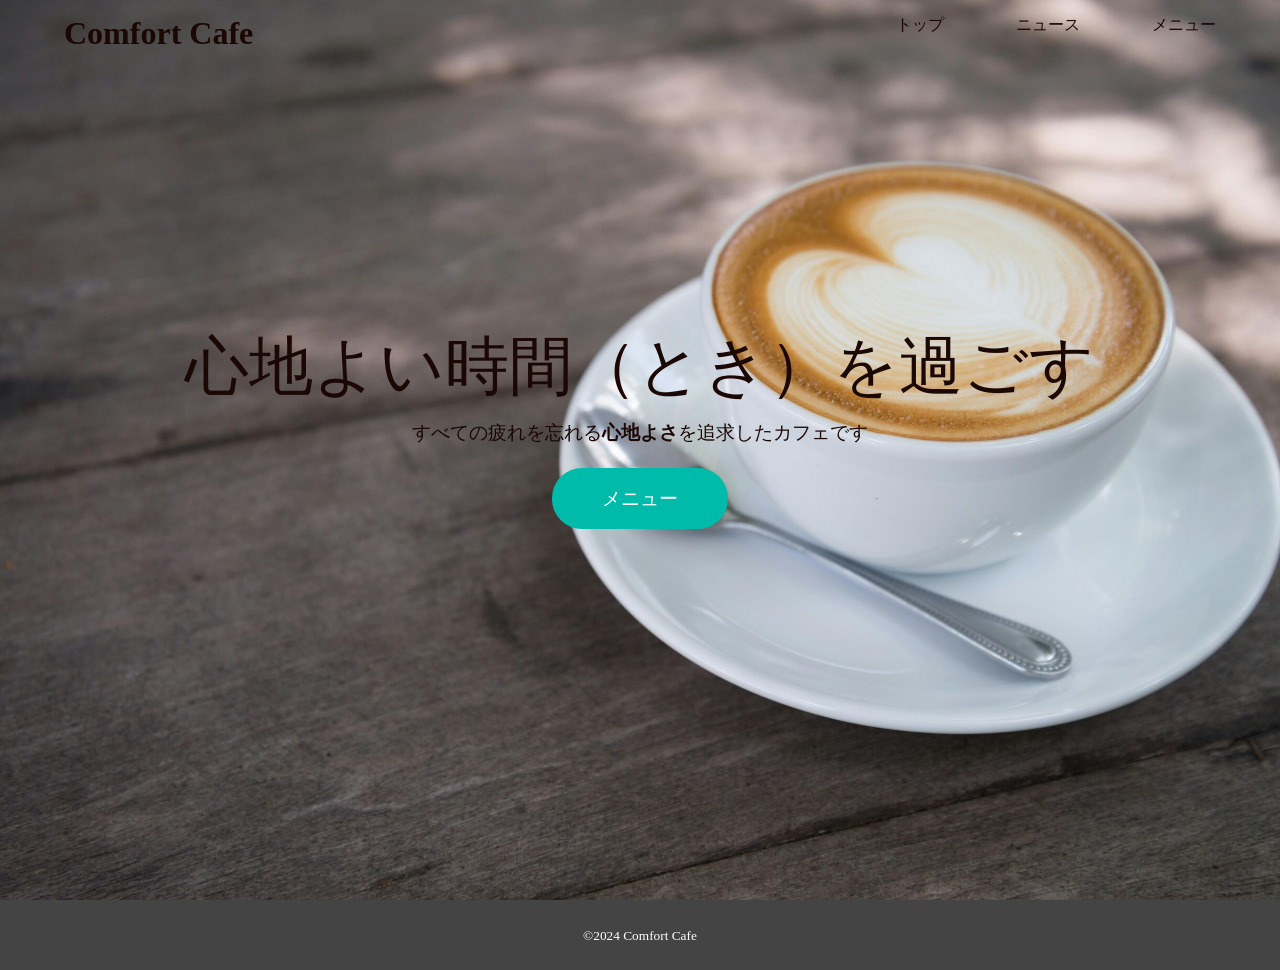
<file: index.html>
<!DOCTYPE html>
<html lang="ja">
<head>
    <meta charset="UTF-8">
    <meta http-wquiv="X-UA-Compatible" content="IE=edge">
    <meta name="viewport" content="width=device-width, initial-scale=1.0">
    <link rel="stylesheet"  href="style.css">
    <title>Comfort Cafe</title>
</head>
<body>
    <div id="top"> 
        <header>
            <h1 class="heading">
                <a href="index.html">Comfort Cafe</a>
            </h1>
            <nav>
                <ul class="main-nav">
                    <li><a href="index.html">トップ</a></li>
                    <li><a href="news.html">ニュース</a></li>
                    <li><a href="menu.html">メニュー</a></li>
                </ul>
            </nav>
        </header>

        <div class="main-visual">
            <h2 class="main-title">心地よい時間（とき）を過ごす</h2>
            <p>すべての疲れを忘れる<b>心地よさ</b>を追求したカフェです</p>
            <a class="btn" href="main.html">メニュー</a>
        </div>
    </div>
    <footer>
        <p><small>&copy;2024 Comfort Cafe<small></small>
        </p>
    </footer>
</body>
</html>
</file>
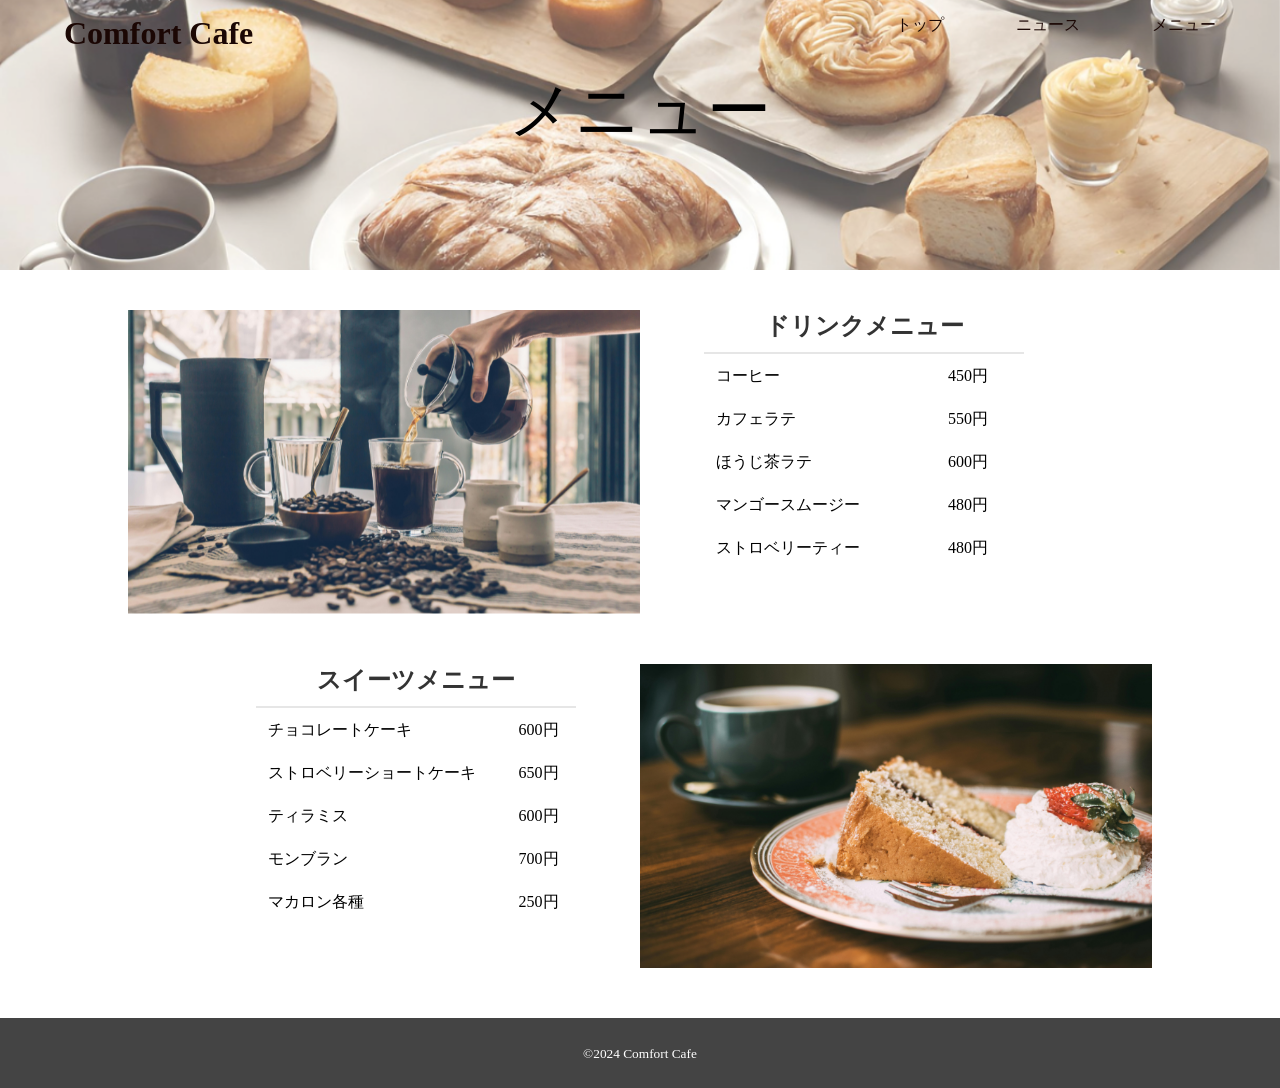
<file: menu.html>
<!DOCTYPE html>
<html lang="ja">
<head>
    <meta charset="UTF-8">
    <meta http-wquiv="X-UA-Compatible" content="IE=edge">
    <meta name="viewport" content="width=device-width, initial-scale=1.0">
    <link rel="stylesheet"  href="style.css">
    <title>Comfort Cafe -メニュー</title>
</head>
<body>
    <div id="menu"> 
        <header>
            <h1 class="heading">
                <a href="index.html">Comfort Cafe</a>
            </h1>
            <nav>
                <ul class="main-nav">
                    <li><a href="index.html">トップ</a></li>
                    <li><a href="news.html">ニュース</a></li>
                    <li><a href="menu.html">メニュー</a></li>
                </ul>
            </nav>
        </header>
        <div>
            <h2 class="main-title">メニュー</h2>
        </div>
    </div>
        <div class="menu-contents">
            <div class="menu-drink">
                <img src="./img/menudrink.png" alt="ドリンクメニュー">
                <div class="drink">
                    <h1 class="drink-title">ドリンクメニュー</h1>
                    <table class="drink-table">
                        <tbody>
                            <tr>
                                <td>コーヒー</td>
                                <td>450円</td>
                            </tr>
                            <tr>
                                <td>カフェラテ</td>
                                <td>550円</td>
                            </tr>
                            <tr>
                                <td>ほうじ茶ラテ</td>
                                <td>600円</td>
                            </tr>
                            <tr>
                                <td>マンゴースムージー</td>
                                <td>480円</td>
                            </tr>
                            <tr>
                                <td>ストロベリーティー</td>
                                <td>480円</td>
                            </tr>
                        </tbody>
                    </table>
                </div>
            </div>
        <div class="menu-sweets">
            <div class="sweets">
                <h1 class="sweets-title">スイーツメニュー</h1>
                <table class="sweets-table">
                    <tbody>
                        <tr>
                            <td>チョコレートケーキ</td>
                            <td>600円</td>
                        </tr>
                        <tr>
                            <td>ストロベリーショートケーキ</td>
                            <td>650円</td>
                        </tr>
                        <tr>
                            <td>ティラミス</td>
                            <td>600円</td>
                        </tr>
                        <tr>
                            <td>モンブラン</td>
                            <td>700円</td>
                        </tr>
                        <tr>
                            <td>マカロン各種</td>
                            <td>250円</td>
                        </tr>
                    </tbody>
                </table>
            </div>
            <img src="./img/menusweets.png" alt="スイーツメニュー">
        </div>
    </div>
        <footer>
        <p><small>&copy;2024 Comfort Cafe<small></small>
        </p>
    </footer>
</body>
</html>
</file>
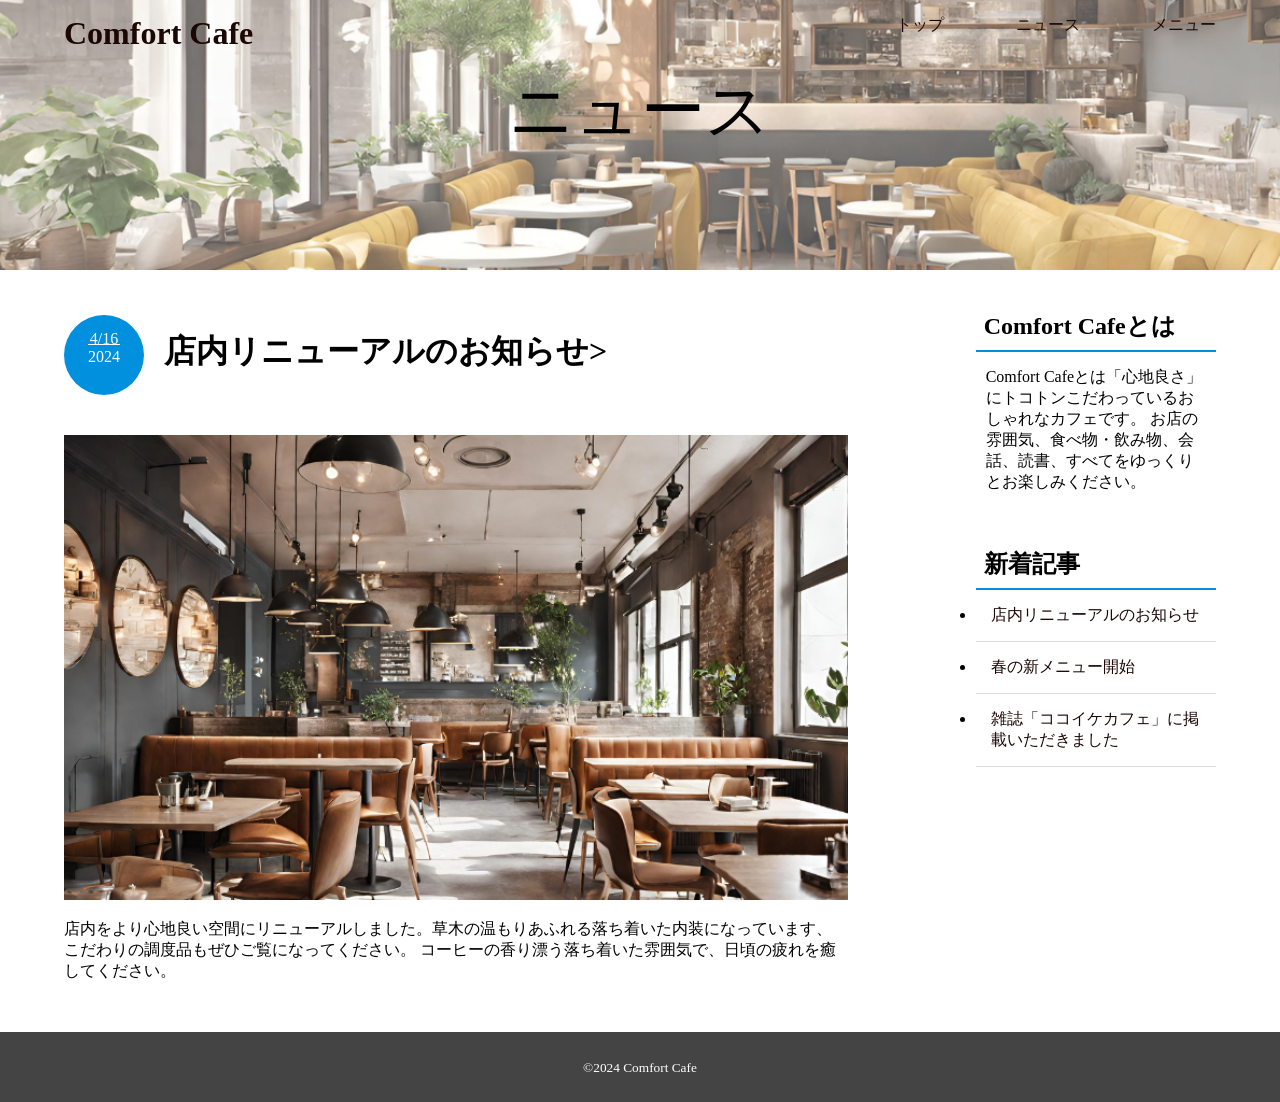
<file: news.html>
<!DOCTYPE html>
<html lang="ja">
<head>
    <meta charset="UTF-8">
    <meta http-wquiv="X-UA-Compatible" content="IE=edge">
    <meta name="viewport" content="width=device-width, initial-scale=1.0">
    <link rel="stylesheet"  href="style.css">
    <title>Comfort Cafe -ニュース</title>
</head>
<body>
    <div id="news"> 
        <header>
            <h1 class="heading">
                <a href="index.html">Comfort Cafe</a>
            </h1>
            <nav>
                <ul class="main-nav">
                    <li><a href="index.html">トップ</a></li>
                    <li><a href="news.html">ニュース</a></li>
                    <li><a href="menu.html">メニュー</a></li>
                </ul>
            </nav>
        </header>
        <div>
            <h2 class="main-title">ニュース</h2>
        </div>
    </div>

    <div class="news-contents">
        <article>
            <div class="post">
                <p class="post-date">4/16<br><span>2024</span></p>
                <h2 class="post-title">店内リニューアルのお知らせ></h2>
            </div>
            <img src="./img/cagearticle.png" alt="店内リニューアル">
            <p>店内をより心地良い空間にリニューアルしました。草木の温もりあふれる落ち着いた内装になっています、
                こだわりの調度品もぜひご覧になってください。
                コーヒーの香り漂う落ち着いた雰囲気で、日頃の疲れを癒してください。</p>
        </article>

        <aside>
             <h3 class="side-title">Comfort Cafeとは</h3>
             <p>Comfort Cafeとは「心地良さ」にトコトンこだわっているおしゃれなカフェです。
                お店の雰囲気、食べ物・飲み物、会話、読書、すべてをゆっくりとお楽しみください。
             </p>

             <h3 class="side-title">新着記事</h3>
             <ul class="side-article">
                <li><a href="#">店内リニューアルのお知らせ</a></li>
                <li><a href="#">春の新メニュー開始</a></li>
                <li><a href="#">雑誌「ココイケカフェ」に掲載いただきました</a></li>
             </ul>
        </aside>
    </div>
    <footer>
        <p><small>&copy;2024 Comfort Cafe<small></small>
        </p>
    </footer>
</body>
</html>
</file>
<file: style.css>
*{
    margin: 0;
    padding: 0;
    box-sizing: border-box;
}

header{
    width: 90%;
    padding: 15px 0;
    margin: 0 auto;
    display: flex;
    justify-content:space-between;
}

footer{
    width: 100%;
    background-color: #444;
    text-align:center;
    padding: 26px 0;
    color: #fff;
}

a {
    text-decoration: none;
}

.main-nav{
    display: flex;
    list-style: none;
}

.main-nav li{
    margin-left: 36px;
    color: #435;
}

.main-nav li:hover{
    color: #0ba;
}

.main-visual{
    text-align:  center;
    margin-top: 20%;
}

.main-visual p{
    font-size: 1.2rem;
    margin: 10px 0 40px;
    font-family: 'Times New Roman', Times, serif;
}

.main-title{
    font-size: 4rem;
    font-family: 'Times New Roman', Times, serif;
    font-weight: normal;
}

.btn{
    font-size: 1.2rem;
    background-color: #0ba;
    color: #fff;
    border-radius: 30px;
    padding:  20px 50px;
}

.btn:hover {
    background-color: #0090dd;
}

#top{
    min-height:  100vh;
    background-image: url(./img/cafemain.jpg);
    background-size: cover;
}
.heading a{
    font-family: 'Times New Roman', Times, serif;
    color: #1b0704;
}

.main-nav li a{
    margin-left:  36px;
    color: #1b0704;
}

.main-nav li a:hover{
    color: #0ba;
}

.main-visual{
    text-align: center;
    margin-top: 20%;
    color: #1b0704;
}

#news{
    min-height: 270px;
    margin-bottom:  40px;
    background-image: url(./img/cafenews.png);
    background-size: cover;
}

#news .main-title{
    text-align:  center;
}

.news-contents{
    display: flex;
    justify-content: space-between;
    margin-bottom: 50px;
}

article{
    width: 75%;
    margin-left:  5%;
    margin-right: 10%;
}

aside{
    width: 23%;
    margin-right: 5%;
}

.post{
    display: flex;
    padding-top: 5px;
    margin-bottom: 40px;
}

.post-date{
    background-color: #0090dd;
    color: #fff;
    border-radius: 50%;
    width: 80px;
    height: 80px;
    text-align: center;
    padding-top: 15px;
}

.post-date span{
    font-size: 1rem;
    border-top: 1px #fff solid;
    padding-top: 3px;
}

.post-title{
    font-size: 2rem;
    font-family: 'Times New Roman', Times, serif;
    margin-left: 20px;
    padding-top: 15px;
}

article img{
    width: 100%;
    margin-bottom: 15px;
}

.side-title{
    font-size: 1.5rem;
    font-family: 'Times New Roman', Times, serif;
    border-bottom: 2px #0090dd solid;
    padding: 0 8px 8px;
}

aside p{
    padding: 15px 10px;
    margin-bottom: 40px;
}

.side-article li{
    border-bottom: 1px #ddd solid;
}

.side-article a{
    color: #1b0704;
    padding: 15px;
    display: block;
}

.side-article a:hover{
    color: #fff;
    background-color: #0ba;
}

#menu{
    min-height: 270px;
    margin-bottom: 40px;
    background-image: url(./img/cafemenu.png);
    background-size: cover;
}

#menu .main-title{
    text-align: center;
}

.menu-drink{
    display: flex;
    justify-content: space-between;
    margin-bottom: 50px;
}

.menu-drink img{
    width: 40%;
    margin-left: 10%;
}

.drink{
    width: 25%;
    margin-right: 20%;
}

.drink-title{
    font-size: 1.5rem;
    text-align: center;
    font-family: 'Georgia', serif;
    color: #333;
    border-bottom: 2px #e6e6e6 solid;
    padding-bottom: 10px;
}

.drink-table{
    width: 100%;
}

.drink-table td{
    padding: 10px;
}

.menu-sweets{
    display: flex;
    justify-content: space-between;
    margin-bottom: 50px;
}

.menu-sweets img{
    width: 40%;
    margin-right: 10%;
}

.sweets{
    width: 25%;
    margin-left: 20%;
}

.sweets-title{
    font-size: 1.5rem;
    text-align: center;
    font-family: 'Georgia', serif;
    color: #333;
    border-bottom: 2px #e6e6e6 solid;
    padding-bottom: 10px;
}

.sweets-table{
    width: 100%;
}

.sweets-table td{
    padding: 10px;
}

@media screen and (max-width: 575px){
    .main-title{
        font-size: 2rem;
        padding: 0 10px;
    }

    .main-visual p{
        padding: 10px 10px 20px 10px;
    }

    .heading{
        font-size: 2rem;
    }

    .main-nav{
        margin-top: 7px;
    }

    .main-nav li{
        margin-right: 5px;
    }

    .main-nav li a{
        margin-left: 0%;
    }

    .main-visual{
        margin-top: 50%;
    }

    #top{
        background-position: center;
    }

    .main-title{
        margin-top: 40px;
    }

    .news-contents{
        display: block;
    }

    article{
        width: 90%;
        margin-bottom: 30px;
    }

    .post-title{
        font-size: 1.5rem;
        padding-top: 0;
    }

    .post-date{
        height: 70px;
        padding-top: 10px;
    }

    aside{
        width: 90%;
        margin-left: 3%;
    }

    .menu-drink{
        display: block;
    }

    .menu-drink img{
        width: 80%;
        margin-bottom: 20px;
    }

    .drink{
        width: 80%;
        margin-left: 10%;
    }

    .menu-sweets{
        flex-direction: column-reverse;
    }

    .menu-sweets img{
        width: 80%;
        margin-left: 10%;
        margin-bottom: 20px;
    }

    .sweets{
        width: 80%;
        margin-left: 10%;
    }
}
</file>
